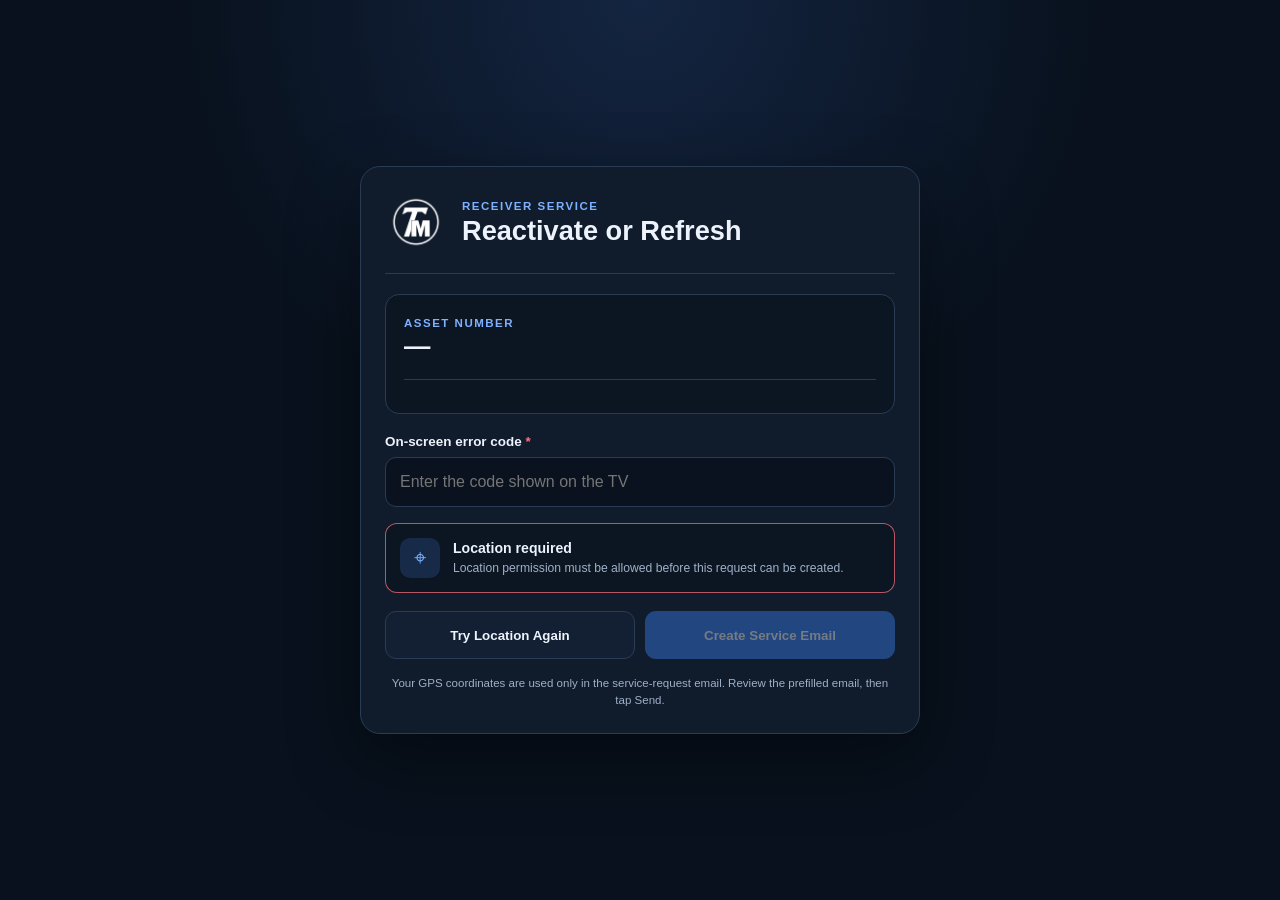
<file: public/asset-tracker/service-request.html>
<!doctype html>
<html lang="en">
<head>
  <meta charset="utf-8">
  <meta name="viewport" content="width=device-width,initial-scale=1">
  <meta name="theme-color" content="#08111d">
  <title>Receiver Service Request</title>
  <link rel="stylesheet" href="service-request.css">
</head>
<body>
  <main class="request-shell">
    <section class="request-card">
      <header>
        <img src="tanmar-emblem.png" alt="TanMar emblem">
        <div>
          <p>Receiver service</p>
          <h1>Reactivate or Refresh</h1>
        </div>
      </header>

      <div class="receiver-summary">
        <span>Asset Number</span>
        <strong id="assetNumber">—</strong>
        <dl id="receiverDetails"></dl>
      </div>

      <label class="error-field" for="errorCode">
        <span>On-screen error code <b>*</b></span>
        <input id="errorCode" type="text" inputmode="text" autocomplete="off" maxlength="80" placeholder="Enter the code shown on the TV" required>
      </label>

      <section class="location-panel" aria-live="polite">
        <div class="location-icon">⌖</div>
        <div>
          <strong id="locationTitle">Location required</strong>
          <p id="locationMessage">Allow GPS access to create this service request.</p>
        </div>
      </section>

      <p class="form-error" id="formError" role="alert" hidden></p>

      <div class="actions">
        <button id="locationButton" class="secondary" type="button">Share GPS Location</button>
        <button id="emailButton" class="primary" type="button" disabled>Create Service Email</button>
      </div>

      <p class="privacy-note">Your GPS coordinates are used only in the service-request email. Review the prefilled email, then tap Send.</p>
    </section>
  </main>
  <script src="service-request.js"></script>
</body>
</html>
</file>
<file: public/asset-tracker/service-request.css>
:root{color-scheme:dark;--bg:#08111d;--panel:#111c2b;--panel2:#0c1522;--border:#2a3c54;--text:#edf3fc;--muted:#9fb0c7;--blue:#3b82f6;--green:#28c98b;--red:#ff7280}
*{box-sizing:border-box}
body{margin:0;min-height:100vh;background:radial-gradient(circle at 50% 0,#142541 0,var(--bg) 42%);color:var(--text);font-family:Arial,Helvetica,sans-serif}
.request-shell{min-height:100vh;display:grid;place-items:center;padding:20px}
.request-card{width:min(100%,560px);padding:24px;border:1px solid var(--border);border-radius:20px;background:rgba(17,28,43,.98);box-shadow:0 24px 70px rgba(0,0,0,.42)}
header{display:flex;align-items:center;gap:15px;padding-bottom:20px;border-bottom:1px solid var(--border)}
header img{width:62px;height:62px;object-fit:contain;filter:invert(1)}
header p,.receiver-summary>span{margin:0 0 5px;color:#7fb1ff;font-size:.72rem;font-weight:800;letter-spacing:.13em;text-transform:uppercase}
h1{margin:0;font-size:1.7rem;line-height:1.05}
.receiver-summary{margin:20px 0;padding:18px;border:1px solid var(--border);border-radius:14px;background:var(--panel2)}
.receiver-summary>strong{display:block;font-size:1.65rem;letter-spacing:.02em}
dl{display:grid;grid-template-columns:92px minmax(0,1fr);gap:8px 12px;margin:17px 0 0;padding-top:15px;border-top:1px solid var(--border);font-size:.84rem}
dt{color:var(--muted);font-weight:700}
dd{margin:0;min-width:0;overflow-wrap:anywhere;font-weight:700}
.error-field{display:block}
.error-field span{display:block;margin-bottom:8px;font-size:.84rem;font-weight:800}
.error-field b{color:var(--red)}
.error-field input{width:100%;height:50px;padding:0 14px;border:1px solid var(--border);border-radius:11px;background:#09121e;color:var(--text);font-size:1rem;outline:none}
.error-field input:focus{border-color:var(--blue);box-shadow:0 0 0 3px rgba(59,130,246,.16)}
.location-panel{display:flex;align-items:center;gap:13px;margin-top:16px;padding:14px;border:1px solid var(--border);border-radius:12px;background:var(--panel2)}
.location-panel.ready{border-color:rgba(40,201,139,.65)}
.location-panel.error{border-color:rgba(255,114,128,.7)}
.location-icon{display:grid;place-items:center;flex:0 0 40px;height:40px;border-radius:10px;background:#172b48;color:#78b2ff;font-size:1.35rem}
.location-panel strong{display:block;font-size:.88rem}
.location-panel p{margin:4px 0 0;color:var(--muted);font-size:.76rem;line-height:1.4}
.form-error{margin:13px 0 0;color:#ff9aa3;font-size:.82rem;font-weight:700}
.actions{display:grid;grid-template-columns:1fr 1fr;gap:10px;margin-top:18px}
button{min-height:48px;border-radius:11px;font-weight:800;cursor:pointer}
button.secondary{border:1px solid var(--border);background:#132033;color:var(--text)}
button.primary{border:0;background:var(--blue);color:white}
button:disabled{cursor:not-allowed;opacity:.42}
.privacy-note{margin:16px 0 0;color:var(--muted);font-size:.72rem;line-height:1.45;text-align:center}
@media(max-width:480px){.request-shell{padding:10px}.request-card{padding:18px;border-radius:16px}.actions{grid-template-columns:1fr}h1{font-size:1.45rem}}
</file>
